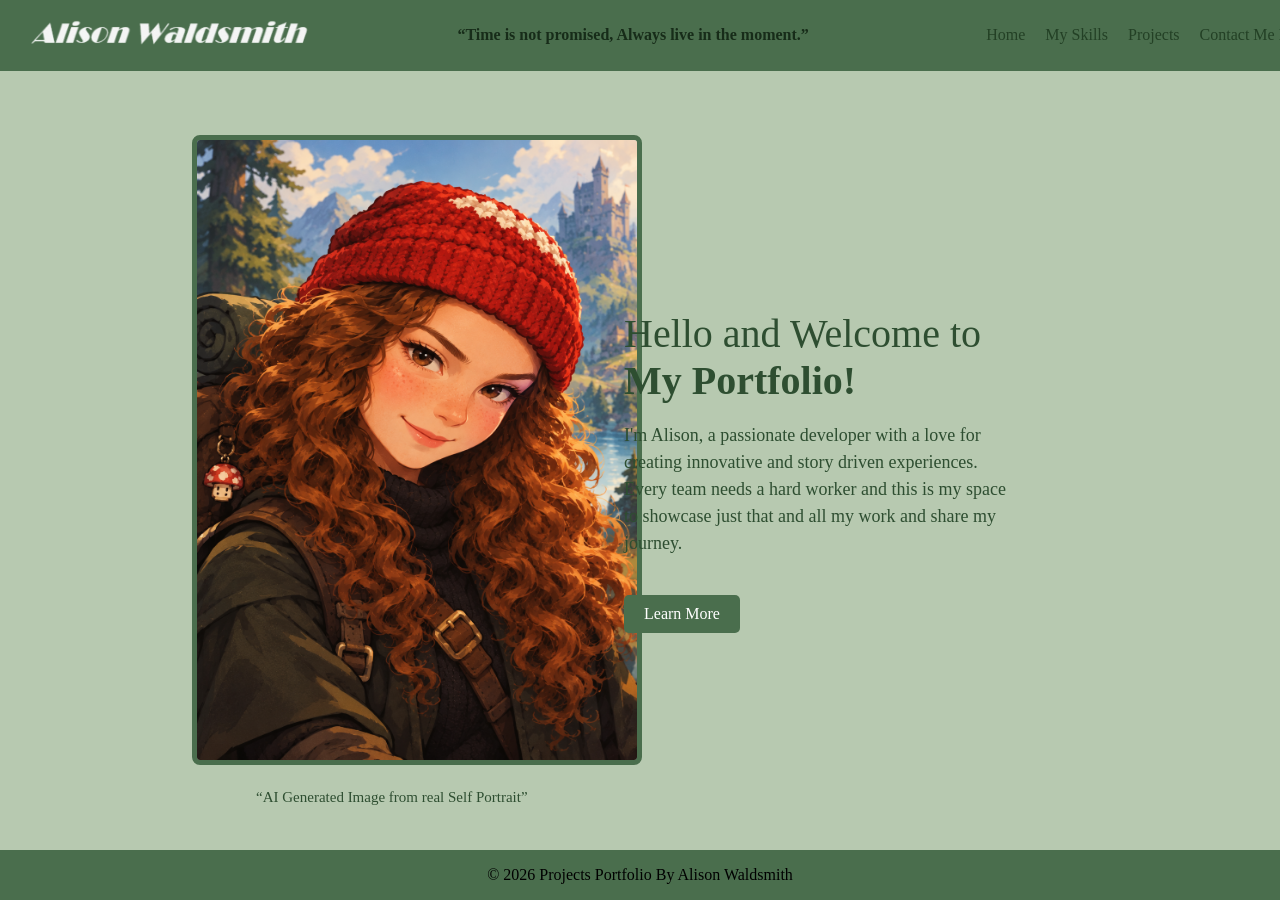
<file: index.html>
<!DOCTYPE html>
<html>
<head>
    <title>Portfolio - Home</title>
    <link rel="stylesheet" href="./css/app.css" />
    <script src="./js/app.js"></script>
</head>
<body>
    <header>
        <nav class="navbar">
            <a href="../Offical-Portfolio/index.html" class="logo">
                <img src="images\slidePics\MyName.png" alt="Logo" />
            </a>
            <b class="homeQuote"><q>Time is not promised, Always live in the moment.</q></b>
            <ul class="nav-links">
                <li><a href="../Offical-Portfolio/index.html">Home</a></li>
                <li><a href="../Offical-Portfolio/skills.html">My Skills</a></li>
                <li><a href="../Offical-Portfolio/projects.html">Projects</a></li>
                <li><a href="../Offical-Portfolio/about.html">Contact Me  Me</a></li>
            </ul>
        </nav>
    </header>
    <div class="collage">
        <!-- Self Portrait -->
        <div>
            <img class="HomePortrait" src="images/colagePics/placeholder4.png" alt="Self Portrait Image">
            <p class="disclaimer"><q>AI Generated Image from real Self Portrait</q></p>
        </div>
        <!-- Home Introduction -->
        <div class="homeIntro">
            <p class="homeIntroTitle">Hello and Welcome to <b>My Portfolio!</b></p>
            <p class="homeIntroBio">I'm Alison, a passionate developer with a love for creating innovative and story driven experiences. Every team needs a hard worker and this is my space to showcase just that and all my work and share my journey.</p> 
            <a class="homeIntroBtn" href="../Offical-Portfolio/skills.html">Learn More</a>       
        </div>
    </div>
    <p></p>
    <!-- <section class="homeSlides">

        <p id="slideCountDown"></p>
        <script>
            // Countdown
            let counter = 5;
            setInterval(function(){
                document.getElementById("slideCountDown").innerHTML = counter;
                counter--;
                if(counter < 0) counter = 5;
            }, 1000);
        </script>

        <img id="slidePicture" src="images/slidePics/hotFlower.jpeg" alt="SeeThrough Roses Image">

        <script>
            let pics = [
                "images/slidePics/pinkFlower.jpeg",
                "images/slidePics/snowMan.jpeg",
                "images/slidePics/sunFlower.jpeg",
                "images/slidePics/mariGold.jpeg",
                "images/slidePics/fallTree.jpeg",
                "images/slidePics/redFlower.jpeg",
                "images/slidePics/hotFlower.jpeg",
            ];

            let lastPicNum = -1;

            // Pick a random image immediately on page load
            function pickRandom() {
                let randomIndex = Math.floor(Math.random() * pics.length);
                // Ensure the same image is not picked twice in a row
                while (randomIndex === lastPicNum) {
                    randomIndex = Math.floor(Math.random() * pics.length);
                }
                lastPicNum = randomIndex;
                return pics[randomIndex];
            }

            // Set the first random image
            document.getElementById("slidePicture").src = pickRandom();

            // Change to a new random image every 6 seconds
            setInterval(function(){
                document.getElementById("slidePicture").src = pickRandom();
            }, 6000);
        </script>
    </section> -->
    <footer>
        <p>&copy; 2026 Projects Portfolio By Alison Waldsmith</p>
    </footer>
</body>
</html>

<!-- 
Commit and Push to GitHub
    *git add . (Add File to Repository)
    *git commit -m "name commit"  (Commit File)
    *git push  (Push Code to GitHub)
-->
</file>
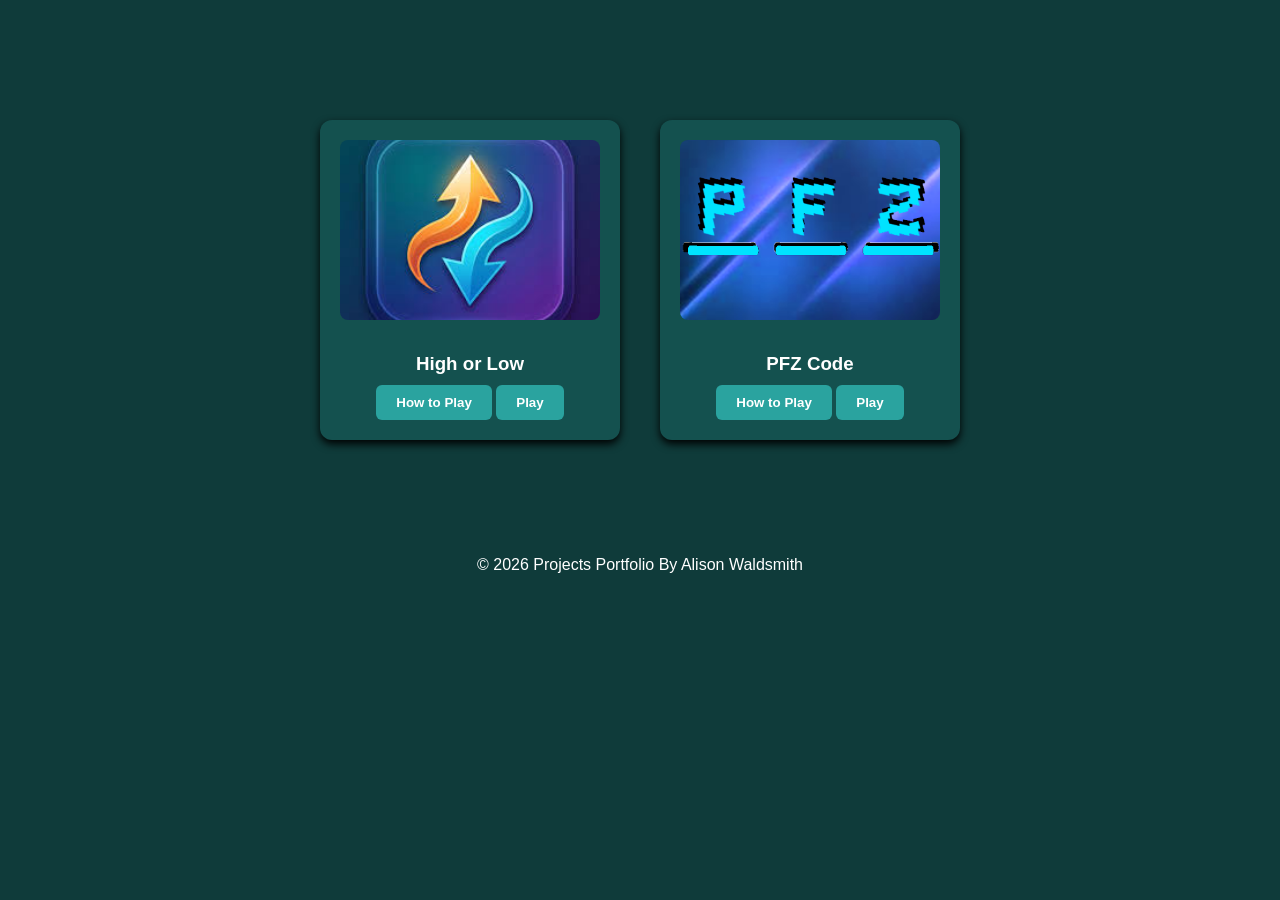
<file: OtherPojects/NumGuessGame/index.html>
<!DOCTYPE html>
<html>
<head>
    <link rel="stylesheet" href="./num.css" />
    <script src="./num.js"></script>
</head>
<body>
    <div class="GameOptions">
        <div class="GameOption1">
            <img src="./HLGame.jpg" alt="High or Low Game Pic" />
            <h3>High or Low</h3>
            <button onclick="showInstructions(0)">How to Play</button>
            <button onclick="startGame(0)">Play</button>
        </div>
        <div class="GameOption2">
            <img src="./PFZGame.png" alt="PFZ Game Pic" />
            <h3>PFZ Code</h3>
            <button onclick="showInstructions(1)">How to Play</button>
            <button onclick="startGame(1)">Play</button>
        </div>
    </div>
    <div class="GamePopUp">
        <p class="Instructions"></p>
        <button onclick="closePopUp('GamePopUp')">Close</button>
    </div>
    <footer>
        <p>&copy; 2026 Projects Portfolio By Alison Waldsmith</p>
    </footer>
</body>
</html>
</file>
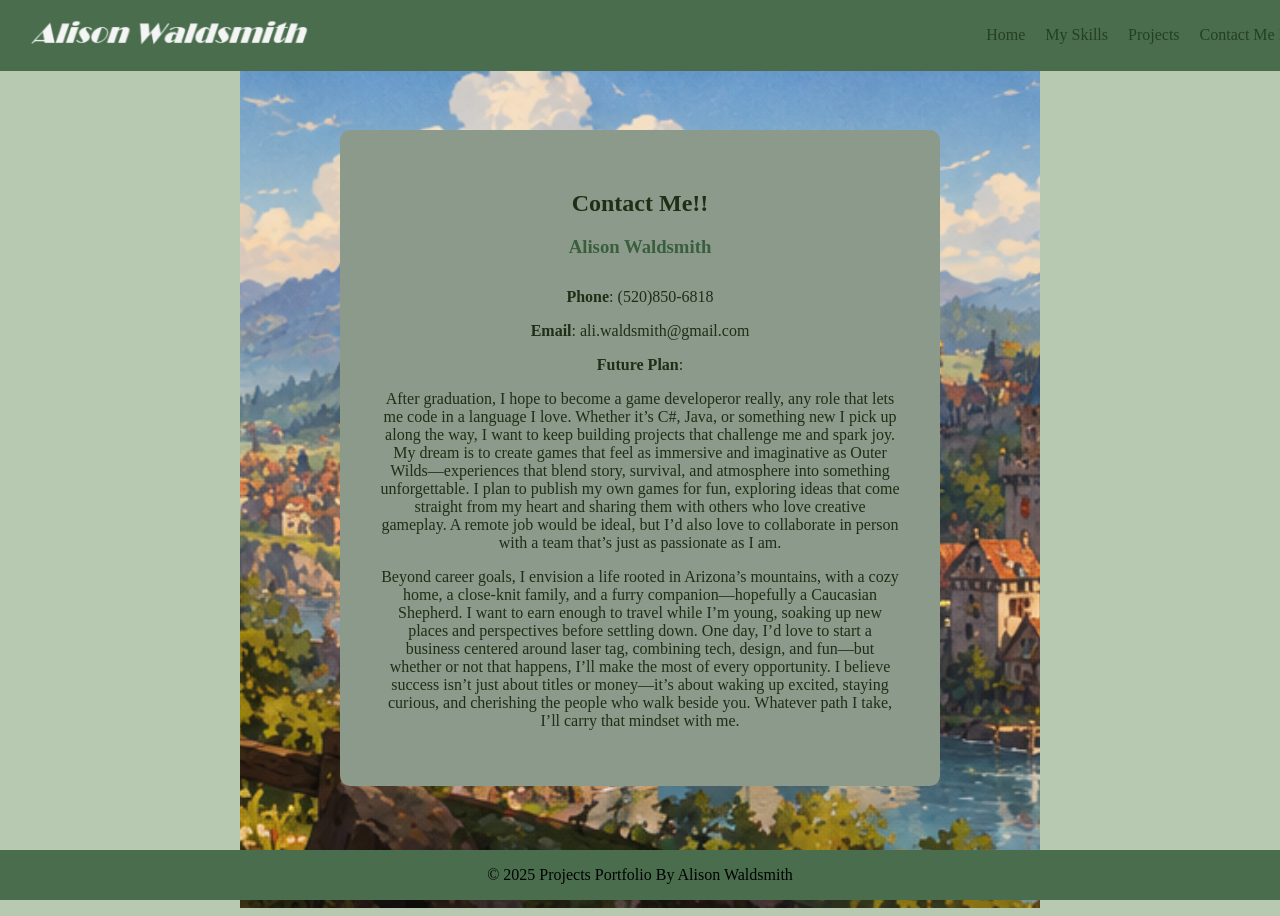
<file: about.html>
<!DOCTYPE html>
<html>
<head>
    <title>Portfolio - About Me</title>
    <link rel="stylesheet" href="./css/app.css" />
    <script src="./js/app.js"></script>
</head>
<body>
    <header>
        <nav class="navbar">
            <a href="../Offical-Portfolio/index.html" class="logo">
                <img src="images\slidePics\MyName.png" alt="Logo" />
            </a>
            <ul class="nav-links">
                <li><a href="../Offical-Portfolio/index.html">Home</a></li>
                <li><a href="../Offical-Portfolio/skills.html">My Skills</a></li>
                <li><a href="../Offical-Portfolio/projects.html">Projects</a></li>
                <li><a href="../Offical-Portfolio/about.html">Contact Me  Me</a></li>
            </ul>
        </nav>
    </header>
    <section class="aboutLayout">
        <div class="aboutBox">
            <div class="aboutBox2">
                <!-- TODO: How to contact me -->
                <h2>Contact Me!!</h2>
                <h3>Alison Waldsmith</h3>
                <p><b>Phone</b>: (520)850-6818</p>
                <p><b>Email</b>: ali.waldsmith@gmail.com</p>
                <p><b>Future Plan</b>: </p>
                <p>After graduation, I hope to become a game developeror really, 
                    any role that lets me code in a language I love. Whether it’s C#, 
                    Java, or something new I pick up along the way, I want to keep 
                    building projects that challenge me and spark joy. My dream is to 
                    create games that feel as immersive and imaginative as Outer 
                    Wilds—experiences that blend story, survival, and atmosphere into 
                    something unforgettable. I plan to publish my own games for fun, 
                    exploring ideas that come straight from my heart and sharing them 
                    with others who love creative gameplay. A remote job would be ideal, 
                    but I’d also love to collaborate in person with a team that’s just as 
                    passionate as I am.</p>

                <p>Beyond career goals, I envision a life rooted in Arizona’s mountains, 
                    with a cozy home, a close-knit family, and a furry companion—hopefully 
                    a Caucasian Shepherd. I want to earn enough to travel while I’m young, 
                    soaking up new places and perspectives before settling down. One day, 
                    I’d love to start a business centered around laser tag, combining tech, 
                    design, and fun—but whether or not that happens, I’ll make the most of 
                    every opportunity. I believe success isn’t just about titles or money—it’s 
                    about waking up excited, staying curious, and cherishing the people who 
                    walk beside you. Whatever path I take, I’ll carry that mindset with me. </p>
            </div> 
        </div>
    </section>
    <footer>
        <p>&copy; 2025 Projects Portfolio By Alison Waldsmith</p>
    </footer>
</body>
</html>
</file>
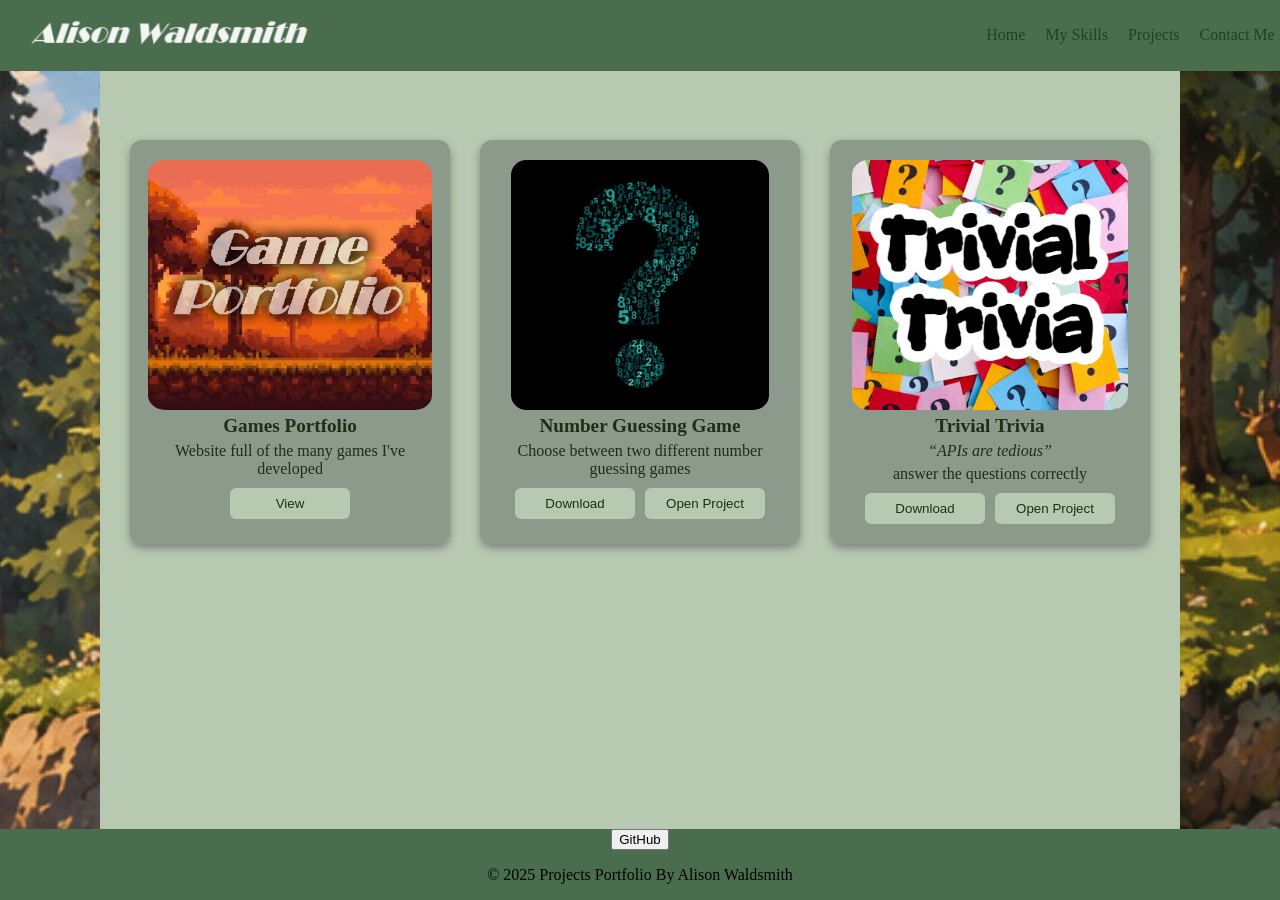
<file: projects.html>
<!DOCTYPE html>
<html>
<head>
    <title>Portfolio - Projects</title>
    <link rel="stylesheet" href="./css/app.css" />
    <script src="./js/app.js"></script>
</head>
<body>
    <header>
        <nav class="navbar">
            <a href="../Offical-Portfolio/index.html" class="logo">
                <img src="images\slidePics\MyName.png" alt="Logo" />
            </a>
            <ul class="nav-links">
                <li><a href="../Offical-Portfolio/index.html">Home</a></li>
                <li><a href="../Offical-Portfolio/skills.html">My Skills</a></li>
                <li><a href="../Offical-Portfolio/projects.html">Projects</a></li>
                <li><a href="../Offical-Portfolio/about.html">Contact Me  Me</a></li>
            </ul>
        </nav>
    </header>
    <div class="proImage left">
        <img src="images/L.png" alt="Forest Blossoms Image">
    </div>
    <div class="proImage right">
        <img src="images/R.png" alt="Forest Blossoms Image">
    </div>
    <proj class="ProjectDisplay">
        <!-- TODO: list some of my projects -->
        <div class="Project" id="Prog0">
            <div class="ProjectPic">
                <img class="ProPic" src="images/projectPics/GamePortfolioCL.png" alt="Project Picture" />
                <div class="ProWorks">Implemented</div>
            </div>
            <ul class="ProjectDetails">
                <label class="ProName">Games Portfolio</label>
                <label class="ProDescription">Website full of the many games I've developed</label>
            </ul>
            <div class="ProjectBtns">
                <!-- <button>Download</button> -->
                <button onclick="goTo('https://al-peep22.itch.io/')">View</button>
            </div>
        </div>
        <div class="Project" id="Prog1">
            <div class="ProjectPic">
                <img class="ProPic" src="images/projectPics/GuessTheNumber.png" alt="Project Picture" />
                <div class="ProWorks">Half Implemented</div>
            </div>
            <ul class="ProjectDetails">
                <label class="ProName">Number Guessing Game</label>
                <label class="ProDescription">Choose between two different number guessing games</label>
            </ul>
            <div class="ProjectBtns">
                <button onclick="downloadFile('OtherProjects/NumGuessGame/NumberGuessingGame.zip')">Download</button>
                <button onclick="goTo('./OtherProjects/NumGuessGame/index.html')">Open Project</button>
                <!-- `file:///c%3A/Neumont/Fall%202025/Offical-Portfolio/GuessNumberLab/index.html` -->
            </div>
        </div>
        <div class="Project" id="Prog2">
            <div class="ProjectPic">
                <img class="ProPic" src="images/projectPics/TivialTrivia.png" alt="Project Picture" />
                <div class="ProWorks">Half Implemented</div>
            </div>
            <ul class="ProjectDetails">
                <label class="ProName">Trivial Trivia</label>
                <label class="ProOpinion"><q>APIs are tedious</q></label>
                <label class="ProDescription">answer the questions correctly</label>
            </ul>
            <div class="ProjectBtns">
                <button onclick="downloadFile('./OtherProjects/TriviaGame/TrivialTrivia.zip')">Download</button>
                <button onclick="goTo('./OtherProjects/TriviaGame/index.html');">Open Project</button>
                <!-- `file:///c%3A/Neumont/Fall%202025/MTM282/Trivial_Trivia/index.html` -->
            </div>
        </div>
    </proj>
    <footer>
        <button onclick="goTo('https://github.com/Al-peep22')">GitHub</button>
        <p>&copy; 2025 Projects Portfolio By Alison Waldsmith</p>
    </footer>
</body>
</html>
</file>
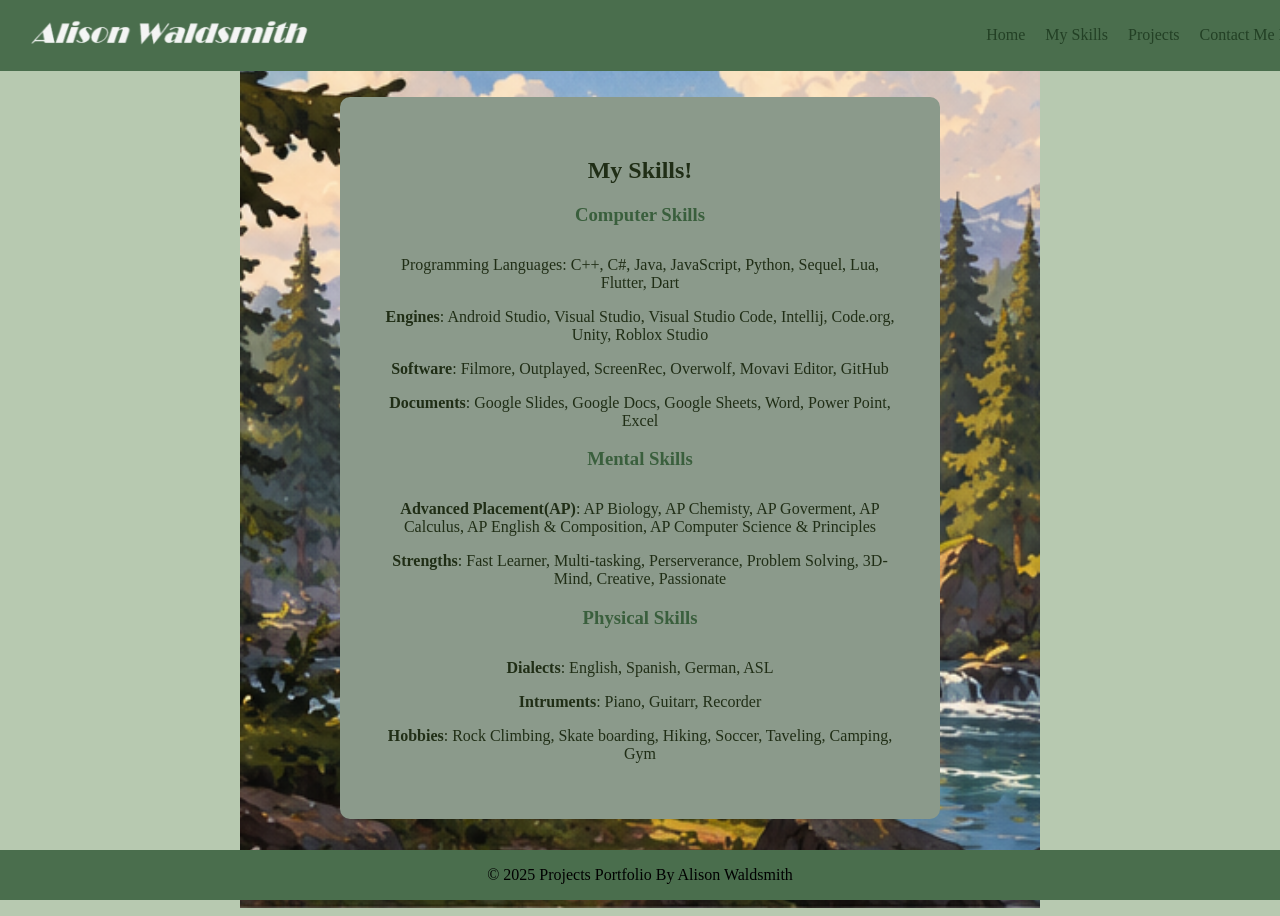
<file: skills.html>
<!DOCTYPE html>
<html>
<head>
    <title>Portfolio - Skills</title>
    <link rel="stylesheet" href="./css/app.css" />
    <script src="./js/app.js"></script>
</head>
<body>
    <header>
        <nav class="navbar">
            <a href="/" class="logo">
                <img src="images\slidePics\MyName.png" alt="Logo" />
            </a>
            <ul class="nav-links">
                <li><a href="../Offical-Portfolio/index.html">Home</a></li>
                <li><a href="../Offical-Portfolio/skills.html">My Skills</a></li>
                <li><a href="../Offical-Portfolio/projects.html">Projects</a></li>
                <li><a href="../Offical-Portfolio/about.html">Contact Me  Me</a></li>
            </ul>
        </nav>
    </header>
    <section class="skillsLayout">
        <div class="skillsBox">
            <div class="skillsBox2">
                <!-- TODO: Write my skills down -->
                <h2>My Skills!</h2>
                <h3>Computer Skills</h3>
                <p>Programming Languages: C++, C#, Java, JavaScript, Python, Sequel, Lua, Flutter, Dart</p>
                <p><b>Engines</b>: Android Studio, Visual Studio, Visual Studio Code, Intellij, Code.org, Unity, Roblox Studio</p>
                <p><b>Software</b>: Filmore, Outplayed, ScreenRec, Overwolf, Movavi Editor, GitHub</p>
                <p><b>Documents</b>: Google Slides, Google Docs, Google Sheets, Word, Power Point, Excel</p>
                <h3>Mental Skills</h3>
                <p><b>Advanced Placement(AP)</b>: AP Biology, AP Chemisty, AP Goverment, AP Calculus, AP English & Composition, AP Computer Science & Principles </p>
                <p><b>Strengths</b>: Fast Learner, Multi-tasking, Perserverance, Problem Solving, 3D-Mind, Creative, Passionate</p>
                <h3>Physical Skills</h3>
                <p><b>Dialects</b>: English, Spanish, German, ASL</p>
                <p><b>Intruments</b>: Piano, Guitarr, Recorder</p>
                <p><b>Hobbies</b>: Rock Climbing, Skate boarding, Hiking, Soccer, Taveling, Camping, Gym</p>

            </div> 
        </div>
    </section>
    <footer>
        <p>&copy; 2025 Projects Portfolio By Alison Waldsmith</p>
    </footer>
</body>
</html>
</file>
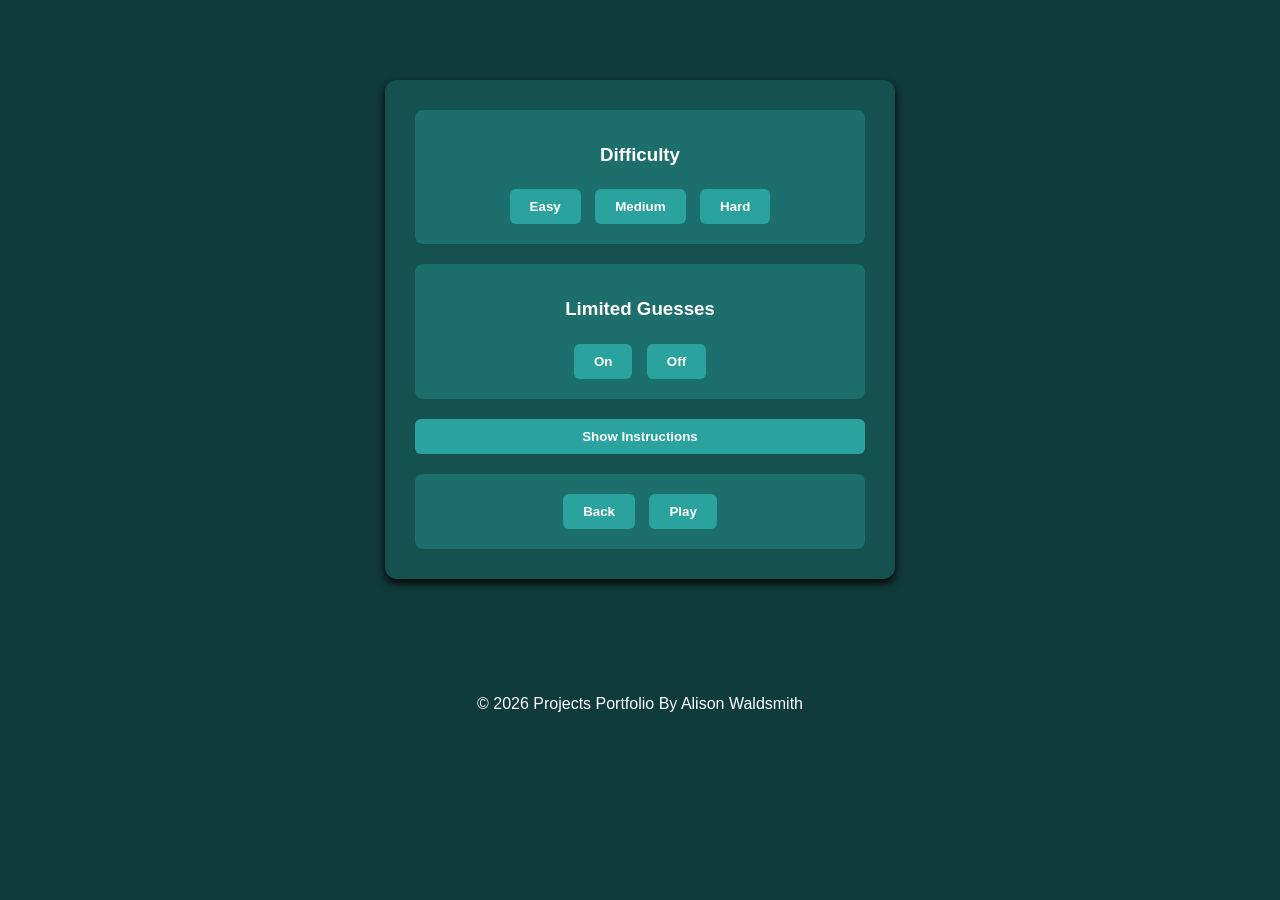
<file: OtherPojects/NumGuessGame/HighOrLow.html>
<!DOCTYPE html>
<html>
<head>
    <link rel="stylesheet" href="./num.css" />
    <script src="./num.js"></script>
</head>
<body>
    <div class="HLOptions">
        <div class="HLDifficulty">
            <!-- difficulty levels -->
            <h3>Difficulty</h3>
            <button onclick="setDifficulty('Easy')">Easy</button>
            <button onclick="setDifficulty('Medium')">Medium</button>
            <button onclick="setDifficulty('Hard')">Hard</button>
        </div>
        <div>
            <!-- limit guesses -->
            <h3>Limited Guesses</h3>
            <button onclick="setGuessLimit('On')">On</button>
            <button onclick="setGuessLimit('Off')">Off</button>
        </div>
        <button onclick="showInstructions(0)">Show Instructions</button>
        <div>
            <button onclick="goHome()">Back</button>
            <button onclick="startHLGame();">Play</button>
        </div>
    </div>
    <div class="HLGame">
        <div class="HLMenu">
            <button onclick="showInstructions(0)">Help</button>
            <button onclick="resetHLGame()">Reset</button>
            <button onclick="exitHLGame()">Exit</button>
        </div>
        <div class="HLGameDisplay">
            <p class="HLGameText">Guess a number between 1 and 100</p>
            <input type="number" id="HLGuessInput" placeholder="Enter your guess" />
            <button onclick="submitHLGuess()">Submit Guess</button>
            <p class="HLFeedback"></p>
        </div>
    </div>
    <div class="GamePopUp">
        <p class="Instructions"></p>
        <button onclick="closePopUp('GamePopUp')">Close</button>
    </div>
    <footer>
        <p>&copy; 2026 Projects Portfolio By Alison Waldsmith</p>
    </footer>
</body>
</html>
</file>
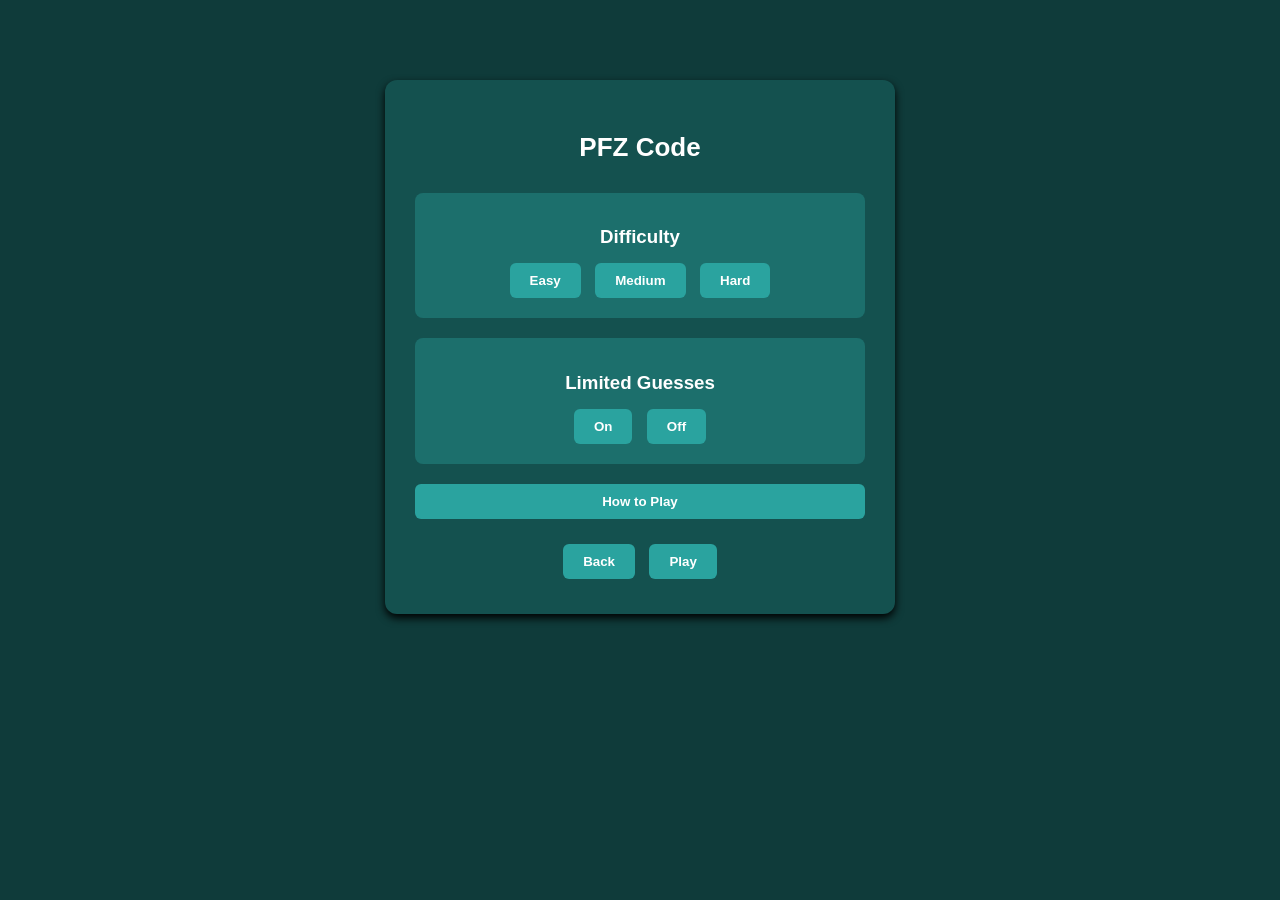
<file: OtherPojects/NumGuessGame/PFZCode.html>
<!DOCTYPE html>
<html>
<head>
    <link rel="stylesheet" href="./num.css" />
    <script src="./num.js"></script>
</head>
<body>
<div class="PFZOptions">
    <h2 class="PFZTitle">PFZ Code</h2>

    <!-- Difficulty Selection -->
    <div class="PFZDifficulty">
        <h3>Difficulty</h3>
        <button onclick="setDifficulty('Easy')">Easy</button>
        <button onclick="setDifficulty('Medium')">Medium</button>
        <button onclick="setDifficulty('Hard')">Hard</button>
    </div>

    <!-- Guess Limit Toggle -->
    <div class="PFZLimit">
        <h3>Limited Guesses</h3>
        <button onclick="setGuessLimit('On')">On</button>
        <button onclick="setGuessLimit('Off')">Off</button>
    </div>

    <!-- Instructions -->
    <button class="PFZInstructionsBtn" onclick="showInstructions(1)">How to Play</button>

    <!-- Navigation -->
    <div class="PFZNav">
        <button onclick="goHome()">Back</button>
        <button onclick="generatePFZCode();">Play</button>
    </div>
</div>

<!-- GAME SCREEN -->
<div class="PFZGame">
    <div class="PFZMenu">
        <button onclick="showInstructions(1)">Help</button>
        <button onclick="resetPFZGame()">Reset</button>
        <button onclick="goHome()">Exit</button>
    </div>

    <div class="PFZGameDisplay">
        <p class="PFZGameText">Enter your code guess:</p>
        <input type="text" id="PFZGuessInput" placeholder="Enter code" />
        <button onclick="submitPFZGuess()">Submit Guess</button>
        <p class="PFZFeedback"></p>
    </div>
</div>

<!-- POPUP -->
<div class="GamePopUp">
    <p class="Instructions"></p>
    <button onclick="closePopUp('GamePopUp')">Close</button>
</div>
</body>
</file>
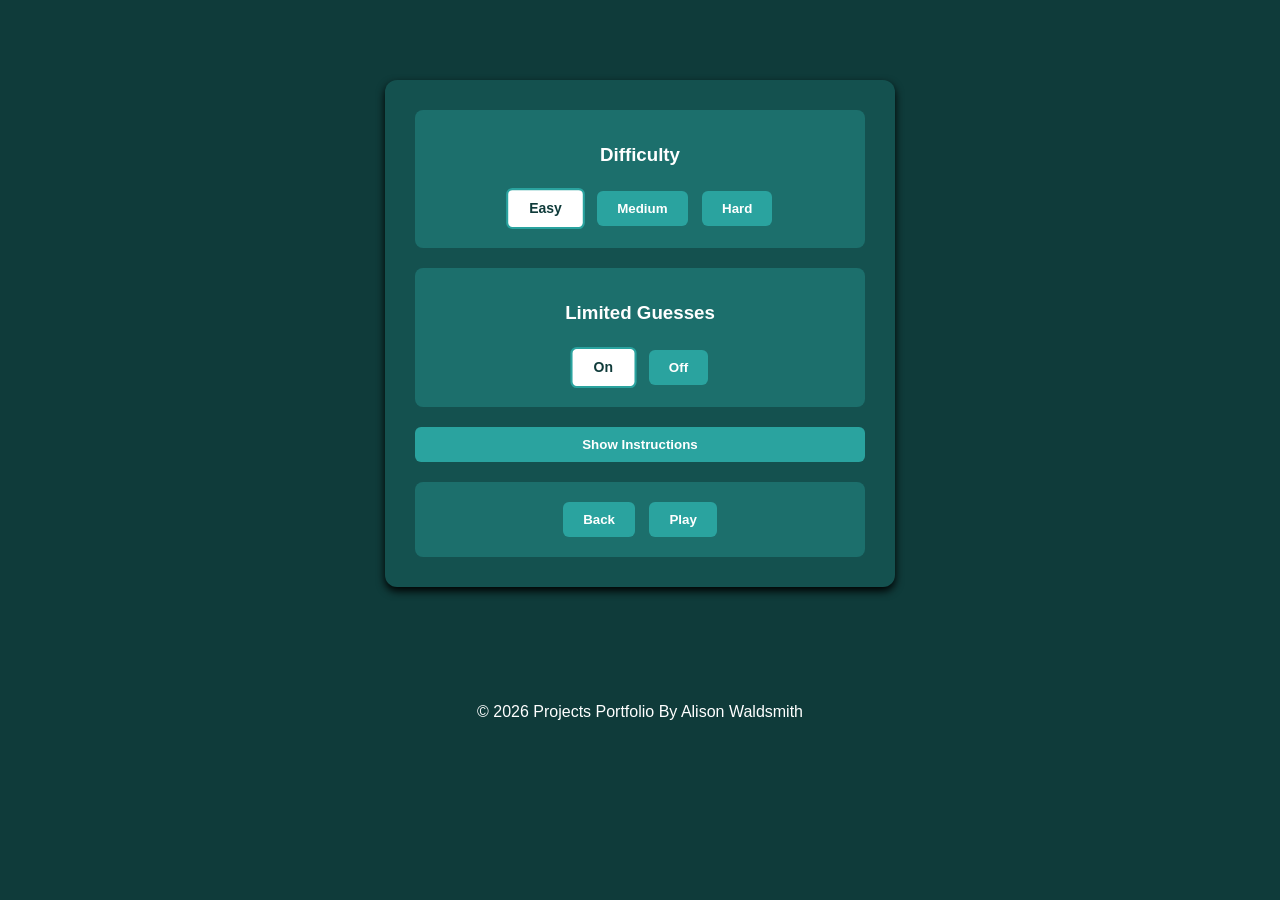
<file: OtherProjects/NumGuessGame/HighOrLow.html>
<!DOCTYPE html>
<html>
<head>
    <link rel="stylesheet" href="./num.css" />
    <script src="./num.js"></script>
</head>
<body>
    <div class="HLOptions">
        <div class="HLDifficulty">
            <!-- difficulty levels -->
            <h3>Difficulty</h3>
            <button id="diffEasy" onclick="selectDifficulty('Easy')">Easy</button>
            <button id="diffMedium" onclick="selectDifficulty('Medium')">Medium</button>
            <button id="diffHard" onclick="selectDifficulty('Hard')">Hard</button>
        </div>
        <div class="HLLimit">
            <!-- limit guesses -->
            <h3>Limited Guesses</h3>
            <button id="limitOn" onclick="selectGuessLimit('On')">On</button>
            <button id="limitOff" onclick="selectGuessLimit('Off')">Off</button>
        </div>
        <button onclick="showInstructions(0)">Show Instructions</button>
        <div>
            <button onclick="goHome()">Back</button>
            <button onclick="startHLGame();">Play</button>
        </div>
    </div>
    <div class="HLGame">
        <div class="HLMenu">
            <button onclick="showInstructions(0)">Help</button>
            <button onclick="resetHLGame()">Reset</button>
            <button onclick="exitHLGame()">Exit</button>
        </div>
        <div class="HLGameDisplay">
            <p class="HLGameText">Guess a number between 1 and 100</p>
            <input type="number" id="HLGuessInput" placeholder="Enter your guess" />
            <button onclick="submitHLGuess()">Submit Guess</button>
            <p class="HLFeedback"></p>
        </div>
    </div>
    <div class="GamePopUp">
        <p class="Instructions"></p>
        <button onclick="closePopUp('GamePopUp')">Close</button>
    </div>
    <footer>
        <p>&copy; 2026 Projects Portfolio By Alison Waldsmith</p>
    </footer>
</body>
</html>
</file>
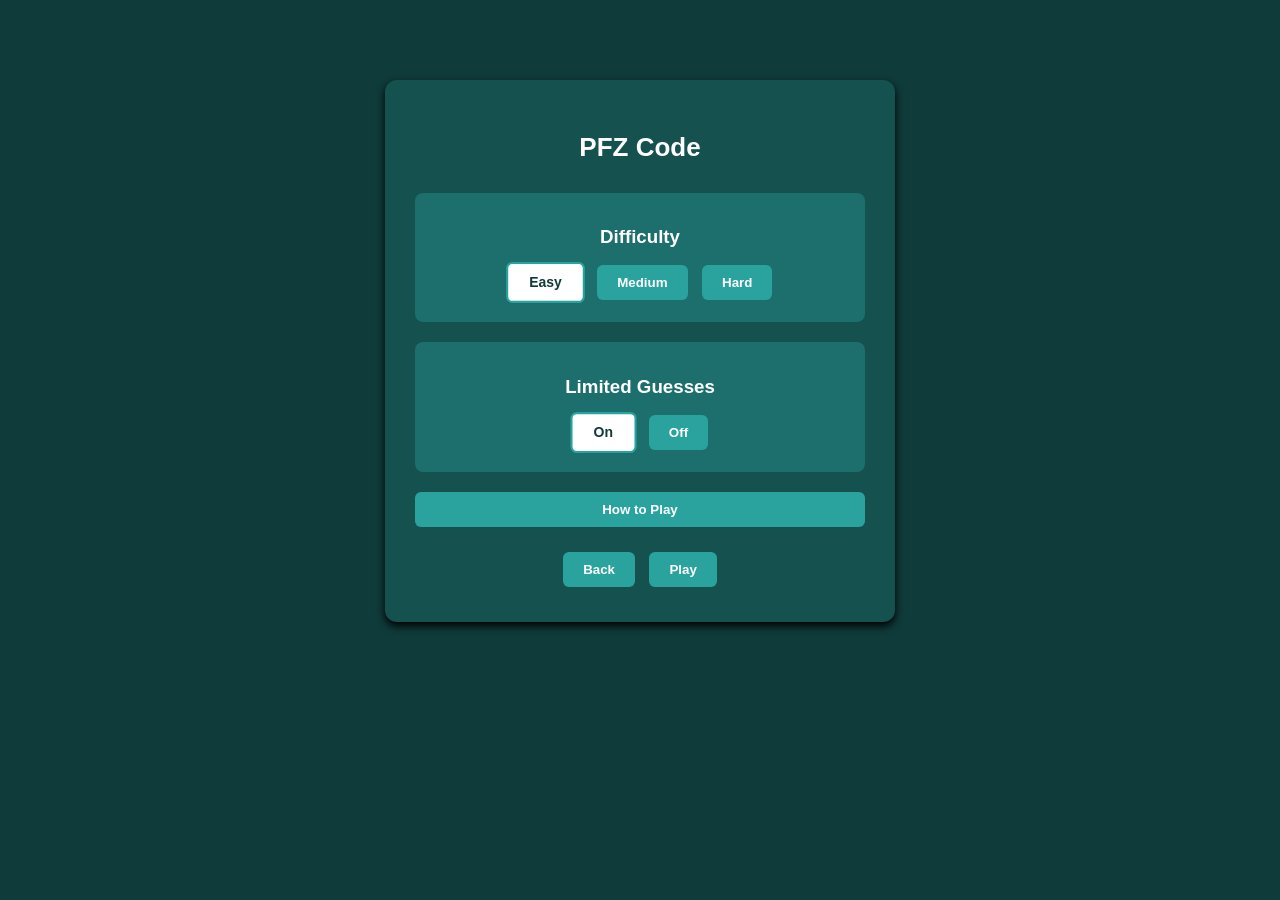
<file: OtherProjects/NumGuessGame/PFZCode.html>
<!DOCTYPE html>
<html>
<head>
    <link rel="stylesheet" href="./num.css" />
    <script src="./num.js"></script>
</head>
<body>
<div class="PFZOptions">
    <h2 class="PFZTitle">PFZ Code</h2>

    <!-- Difficulty Selection -->
    <div class="PFZDifficulty">
        <h3>Difficulty</h3>
        <button id="diffEasy" onclick="selectDifficulty('Easy')">Easy</button>
        <button id="diffMedium" onclick="selectDifficulty('Medium')">Medium</button>
        <button id="diffHard" onclick="selectDifficulty('Hard')">Hard</button>
    </div>

    <!-- Guess Limit Toggle -->
    <div class="PFZLimit">
        <h3>Limited Guesses</h3>
        <button id="limitOn" onclick="selectGuessLimit('On')">On</button>
        <button id="limitOff" onclick="selectGuessLimit('Off')">Off</button>
    </div>

    <!-- Instructions -->
    <button class="PFZInstructionsBtn" onclick="showInstructions(1)">How to Play</button>

    <!-- Navigation -->
    <div class="PFZNav">
        <button onclick="goHome()">Back</button>
        <button onclick="generatePFZCode();">Play</button>
    </div>
</div>

<!-- GAME SCREEN -->
<div class="PFZGame">
    <div class="PFZMenu">
        <button onclick="showInstructions(1)">Help</button>
        <button onclick="resetPFZGame()">Reset</button>
        <button onclick="goHome()">Exit</button>
    </div>

    <div class="PFZGameDisplay">
        <p class="PFZGameText">Enter your code guess:</p>
        <input type="text" id="PFZGuessInput" placeholder="Enter code" />
        <button onclick="submitPFZGuess()">Submit Guess</button>
        <p class="PFZFeedback"></p>
    </div>
</div>

<!-- POPUP -->
<div class="GamePopUp">
    <p class="Instructions"></p>
    <button onclick="closePopUp('GamePopUp')">Close</button>
</div>
</body>
</file>
<file: css/app.css>
/* =========================================================
   HEADER STUFF
   ========================================================= */

/* -------------------Palette Stuff------------------- */
:root{
    --green1: #B7C9B0;
    --green2: #8B9A8B;
    --green3: #4A6E4D;
    --green4: #2e4e31;
    --gray1  : #D9D9D9;
    --gray2  : #A7A8AA;
    --GRAY3  : #8b8888;
    --gray4  : #4c4c4c;
    --black  : #000000;
    --white  : #ffffff;
    --text  : #202e16;
}

/* -------------------Header Stuff------------------- */

/* HEADER */
ul {
    list-style: none;
    margin: 0;
}

body {
    background-color: var(--green1);
}

footer {
    text-align: center;
}

/* HEADER NAV BAR */
.navbar {
    position: fixed;
    top: 0;
    left: 0;
    width: 100%;
    display: flex;
    align-items: center;
    justify-content: space-between;
    padding: 10px 20px;
    background-color: var(--green3);
    z-index: 999;
}

/* NAVIGATION */
.nav-links {
    display: flex;
    gap: 20px;
}

/* LINK DESIGN 1 */
.nav-links a {
    text-decoration: none;
    color: #234025;
    font-weight: 500;
}

.homeQuote{
    color: #172c19;
    right: 50%;
    font-size: fit-content;
}

/* LINK DESIGN 2 */
.nav-links a:hover {
    color: var(--white);
    transition: transform 0.3s ease;
}

/* LOGO */
.logo img {
    Width: 300px;
    cursor: pointer;
}

/* FOOTER */
footer {
    position: fixed;
    bottom: 0;
    left: 0;
    width: 100%;
    text-align: center;
    background-color: var(--green3);
    z-index: 1000;
}



/* =========================================================
   HOME PAGE STUFF
   ========================================================= */

/* HOME SECTION */
.homeQuote {
    display: block;
    padding: 0 10px;
    max-width: 800px;
    margin: 0 auto;
}

.homeQuote h1 {
    padding-top: 90px;
    font-size: 20px;
    white-space: nowrap;
    text-align: center;
    margin: 30px auto 10px;
    overflow: visible;
}

/* HOME IMAGE */
.collage img {
    position: fixed;
    pointer-events: none;
    z-index: -1;
    border-radius: 8px;
}

.HomePortrait {
    width: 440px;
    height: 620px;
    top: 15%;
    left: 15%;
    border: 5px solid var(--green3);
}

.disclaimer {
    position: fixed;
    top: 86%;
    left: 20%;
    font-size: 15px;
    color: var(--green4);
}

.homeIntro {
    position: fixed;
    top: 30%;        
    right: 20%;       
    width: 400px;  
    color: var(--green4);
}

.homeIntroTitle {
    font-size: 40px;
    margin-bottom: 10px;
}

.homeIntroBio {
    font-size: 18px;
    line-height: 1.5;
}

.homeIntroBtn {
    display: inline-block;
    padding: 10px 20px;
    background-color: var(--green3);
    color: var(--white);
    text-decoration: none;
    border-radius: 5px;
    margin-top: 20px;
    transition: background-color 0.3s ease;
}


/* TOP RIGHT OF WIDE */
.img-square-1 {
    width: 200px;
    top: 120px;
    right: 5%;
}

/* HIGHER RIGHT OF SQUARE */
.img-square-2 {
    width: 200px;
    top: 40%;
    right: 20%;
    z-index: -1;
}

/* LOWER RIGHT OF THAT */
.img-square-3 {
    width: 200px;
    top: 580px;
    right: 2%;
}

/* HOME SLIDES */
.homeSlides img {
    display: block;
    margin: 0 auto;
    max-width: 100%;
    height: 100%;
    object-fit: cover;
    text-align: center;
}

#slideCountDown{
    text-align: center;
}

#slidePicture {
    width: 250px;
    height: 250px;
    object-fit: cover;
    border-radius: 8px;
}


/* =========================================================
   SKILLS SECTION STUFF
   ========================================================= */

.skillsLayout {
    position: relative;
    width: 100vw;
    height: 100vh;
    display: flex;
    justify-content: center;
    align-items: center;
    padding: 100px;
    box-sizing: border-box;
    background-image: url("../images/riverCL.png");
    background-size: cover;
    background-position: center;
    background-repeat: no-repeat;
    color: var(--text);
}

.skillsBox {
    width: 100%;
    max-width: 800px;
    background-color: var(--green2);
    color: var(--text);
    padding: 40px;
    box-sizing: border-box;
    text-align: center;
    border-radius: 10px;
}


/* =========================================================
   PROJECTS SECTION STUFF
   ========================================================= */

.ProjectDisplay {
    display: flex;
    flex-wrap: wrap;
    justify-content: center;
    gap: 30px;
    margin-top: 100px;
    padding-left: 115px;
    padding-right: 115px;
    padding-top: 40px;
    padding-bottom: 40px;
    box-sizing: border-box;
}

.Project {
    background-color: var(--green2);
    border-radius: 12px;
    padding: 20px;
    width: 280px;
    box-shadow: 0 4px 8px gray;
    text-align: center;
    transition: transform 0.3s ease;
}

.ProjectDetails {
    display: flex;
    flex-direction: column;
    align-items: center;
    gap: 5px;
    margin-bottom: 10px;
    padding: 0;
    list-style: none;
}

.ProName {
    font-size: 1.2em;
    font-weight: bold;
    color: var(--text);
    padding-top: 5px;
}

.ProOpinion {
    font-style: italic;
    color: var(--text);
}

.ProDescription {
    font-size: 1em;
    color: var(--text);
}

.ProjectBtns {
    display: flex;
    justify-content: center;
    gap: 10px;
    margin-top: 10px;
}

.ProjectBtns button {
    padding: 8px 14px;
    background-color: var(--green1);
    color: var(--text);
    border: none;
    border-radius: 6px;
    font-weight: 500;
    transition: background-color 0.3s ease;
    width: 120px;
}

.ProjectBtns button:hover {
    background-color: var(--green3);
    transform: scale(1.03);
}

/* PROJECT IMAGE */
.proImage {
    position: fixed;
    z-index: -1;
    top: 0;
    bottom: 0;
    pointer-events: none;
    width: 100px;
    overflow: hidden;
}

.proImage img{
    height: 100%;
    width: 100%;
    object-fit:cover;
}

.proImage.left{
    left: 0;
    padding-left: 0px;
}

.proImage.right {
    right: 0;
    padding-right: 0px;
}

/* MJ IMAGES */
.ProjectPic {
    position: relative;
    height: 250px;
    display: flex;
    align-items: center;
    justify-content: center;
}

.ProPic {
    height: 250px;
    border-radius: 6%;
    transition: opacity 0.3s ease;
    position: absolute;
}

.ProWorks {
    display: flex;
    align-items: center;
    justify-content: center;
    height: 250px;
    width: 100%;
    font-size: x-large;
    font-weight: bold;
    color: #234025;
    opacity: 0;
    transition: opacity 0.3s ease;
    position: absolute;
}

.ProjectPic:hover .ProPic {
    opacity: 0;
}

.ProjectPic:hover .ProWorks {
    opacity: 1;
}


/* =========================================================
   ABOUT ME SECTION STUFF
   ========================================================= */

.aboutLayout {
    position: relative;
    width: 100vw;
    height: 100vh;
    display: flex;
    justify-content: center;
    align-items: center;
    padding: 100px;
    box-sizing: border-box;
    background-image: url("../images/castleCL.png");
    background-size: cover;
    background-position: center;
    background-repeat: no-repeat;
    color: var(--text);
}

.aboutBox {
    width: 100%;
    max-width: 800px;
    background-color: var(--green2);
    color: var(--text);
    padding: 40px;
    box-sizing: border-box;
    text-align: center;
    border-radius: 10px;
}


/* =========================================================
   ORDER FORM STUFF
   ========================================================= */

section {
    max-width: 800px;
    margin: 0 auto;
}

.form-submit {
    display: flex;
    justify-content: center;
    margin-top: 10px;
}

section h1 {
    text-align: center;
    color: #234025;
    margin-bottom: 10px;
}

section h3 {
    text-align: center;
    color: #3a5f3d;
    margin-bottom: 30px;
}

/* FORM LAYOUT */
form {
    display: flex;
    flex-direction: column;
    gap: 20px;
    width: 100%;
}

/* FORM ROWS */
form div {
    display: flex;
    align-items: center;
    gap: 20px;
    width: 100%;
}

/* LABELS */
form label {
    min-width: 140px;
    font-weight: bold;
    color: #234025;
}

/* INPUTS */
form input {
    flex: 1;
    width: 100%;
    padding: 10px;
    border: 2px solid #25932f;
    border-radius: 6px;
    font-size: 1em;
    background-color: #f0fff2;
}

/* SUBMIT */
form button[type="submit"] {
    align-self: center;
    padding: 10px 20px;
    background-color: #25932f;
    color: white;
    border: none;
    border-radius: 6px;
    font-weight: bold;
    font-size: 1em;
    cursor: pointer;
    transition: background-color 0.3s ease;
}

form button[type="submit"]:hover {
    background-color: #1e7a27;
}


/* =========================================================
   RESPONSIVE STUFF
   ========================================================= */

@media (max-width: 729px) {
    .ProjectDisplay {
        padding-left: 20px;
        padding-right: 20px;
    }

    .ProjectsLayout {
        padding-left: 20px;
        padding-right: 20px;
    }

    .proImage {
        /* display: none; */
    }
}
</file>
<file: OtherPojects/NumGuessGame/num.css>
/* ================================
   GLOBAL STYLES
================================ */

:root {
    --teal-dark: #0f3b3a;
    --teal-mid: #14514f;
    --teal-light: #1c6f6c;
    --teal-bright: #2aa39f;
    --white: #ffffff;
}

body {
    font-family: Arial, sans-serif;
    background-color: var(--teal-dark);
    margin: 0;
    padding: 0;
    color: var(--white);
}

/* Shared Button Style */
button {
    padding: 10px 20px;
    background-color: var(--teal-bright);
    color: var(--white);
    border: none;
    border-radius: 6px;
    cursor: pointer;
    font-weight: 600;
    transition: 0.3s ease;
}

button:hover {
    background-color: var(--white);
    color: var(--teal-dark);
    transform: scale(1.03);
}

/* Shared Card Style */
.GameCard {
    background-color: var(--teal-mid);
    padding: 20px;
    border-radius: 10px;
    box-shadow: 0 4px 8px black;
    text-align: center;
}

/* ================================
   MAIN MENU (GameOptions)
================================ */

.GameOptions {
    display: flex;
    justify-content: center;
    gap: 40px;
    padding: 40px;
    margin-top: 80px;
}

.GameOption1, .GameOption2 {
    background-color: var(--teal-mid);
    padding: 20px;
    width: 260px;
    border-radius: 12px;
    text-align: center;
    box-shadow: 0 4px 8px black;
}

.GameOption1 img,
.GameOption2 img {
    width: 100%;
    height: 180px;
    object-fit: cover;
    border-radius: 8px;
    margin-bottom: 10px;
}

.GameOption1 h3,
.GameOption2 h3 {
    color: var(--white);
    margin-bottom: 10px;
}

/* ================================
   POPUP WINDOW
================================ */

.GamePopUp {
    display: none;
    position: fixed;
    top: 25%;
    left: 50%;
    transform: translateX(-50%);
    background-color: var(--teal-light); /* NOT transparent */
    padding: 25px;
    width: 320px;
    border-radius: 10px;
    text-align: center;
    box-shadow: 0 4px 12px black;
}

.GamePopUp p {
    margin-bottom: 15px;
    color: var(--white);
}

/* ================================
   HIGH OR LOW OPTIONS SCREEN
================================ */

.HLOptions {
    display: flex;
    flex-direction: column;
    gap: 20px;
    max-width: 450px;
    margin: 80px auto;
    padding: 30px;
    background-color: var(--teal-mid);
    border-radius: 12px;
    text-align: center;
    box-shadow: 0 4px 8px black;
}

.HLDifficulty, .HLOptions > div {
    background-color: var(--teal-light);
    padding: 15px;
    border-radius: 8px;
}

.HLDifficulty button,
.HLOptions > div button {
    margin: 5px;
}

/* ================================
   HIGH OR LOW GAME SCREEN
================================ */

.HLGame {
    display: none;
    flex-direction: column;
    gap: 20px;
    max-width: 450px;
    margin: 80px auto;
    padding: 30px;
    background-color: var(--teal-mid);
    border-radius: 12px;
    text-align: center;
    box-shadow: 0 4px 8px black;
}

.HLMenu {
    display: flex;
    justify-content: space-between;
}

.HLMenu button {
    width: 30%;
}

.HLGameText {
    font-size: 20px;
    color: var(--white);
    margin-bottom: 10px;
}

#HLGuessInput {
    width: 80%;
    padding: 10px;
    border: 2px solid var(--teal-bright);
    border-radius: 6px;
    margin-bottom: 10px;
    background-color: var(--white);
    color: var(--teal-dark);
}

.HLFeedback {
    margin-top: 10px;
    font-size: 18px;
    color: var(--white);
}

/* ================================
   PFZ OPTIONS SCREEN
================================ */

.PFZOptions {
    display: flex;
    flex-direction: column;
    gap: 20px;
    max-width: 450px;
    margin: 80px auto;
    padding: 30px;
    background-color: var(--teal-mid);
    border-radius: 12px;
    text-align: center;
    box-shadow: 0 4px 8px black;
}

.PFZOptions h2 {
    color: var(--white);
    font-size: 26px;
    margin-bottom: 10px;
}

.PFZDifficulty, .PFZLimit {
    background-color: var(--teal-light);
    padding: 15px;
    border-radius: 8px;
}

.PFZDifficulty h3,
.PFZLimit h3 {
    color: var(--white);
    margin-bottom: 10px;
}

.PFZDifficulty button,
.PFZLimit button {
    margin: 5px;
}

.PFZNav button {
    margin: 5px;
}

/* ================================
   PFZ GAME SCREEN
================================ */

.PFZGame {
    display: none;
    flex-direction: column;
    gap: 20px;
    max-width: 450px;
    margin: 80px auto;
    padding: 30px;
    background-color: var(--teal-mid);
    border-radius: 12px;
    text-align: center;
    box-shadow: 0 4px 8px black;
}

.PFZMenu {
    display: flex;
    justify-content: space-between;
}

.PFZMenu button {
    width: 30%;
}

.PFZGameText {
    font-size: 20px;
    color: var(--white);
    margin-bottom: 10px;
}

#PFZGuessInput {
    width: 80%;
    padding: 10px;
    border: 2px solid var(--teal-bright);
    border-radius: 6px;
    margin-bottom: 10px;
    background-color: var(--white);
    color: var(--teal-dark);
}

.PFZFeedback {
    margin-top: 10px;
    font-size: 18px;
    color: var(--white);
}

/* ================================
   FOOTER
================================ */

footer {
    text-align: center;
    margin-top: 40px;
    padding: 20px;
    color: var(--white);
}
</file>
<file: OtherProjects/NumGuessGame/num.css>
/* ================================
   GLOBAL STYLES
================================ */

:root {
    --teal-dark: #0f3b3a;
    --teal-mid: #14514f;
    --teal-light: #1c6f6c;
    --teal-bright: #2aa39f;
    --white: #ffffff;
}

body {
    font-family: Arial, sans-serif;
    background-color: var(--teal-dark);
    margin: 0;
    padding: 0;
    color: var(--white);
}

/* Shared Button Style */
button {
    padding: 10px 20px;
    background-color: var(--teal-bright);
    color: var(--white);
    border: none;
    border-radius: 6px;
    cursor: pointer;
    font-weight: 600;
    transition: 0.3s ease;
}

button:hover {
    background-color: var(--white);
    color: var(--teal-dark);
    transform: scale(1.03);
}

/* Shared Card Style */
.GameCard {
    background-color: var(--teal-mid);
    padding: 20px;
    border-radius: 10px;
    box-shadow: 0 4px 8px black;
    text-align: center;
}

/* ================================
   MAIN MENU (GameOptions)
================================ */

.GameOptions {
    display: flex;
    justify-content: center;
    gap: 40px;
    padding: 40px;
    margin-top: 80px;
}

.GameOption1, .GameOption2 {
    background-color: var(--teal-mid);
    padding: 20px;
    width: 260px;
    border-radius: 12px;
    text-align: center;
    box-shadow: 0 4px 8px black;
}

.GameOption1 img,
.GameOption2 img {
    width: 100%;
    height: 180px;
    object-fit: cover;
    border-radius: 8px;
    margin-bottom: 10px;
}

.GameOption1 h3,
.GameOption2 h3 {
    color: var(--white);
    margin-bottom: 10px;
}

/* ================================
   POPUP WINDOW
================================ */

.GamePopUp {
    display: none;
    position: fixed;
    top: 25%;
    left: 50%;
    transform: translateX(-50%);
    background-color: var(--teal-light); /* NOT transparent */
    padding: 25px;
    width: 320px;
    border-radius: 10px;
    text-align: center;
    box-shadow: 0 4px 12px black;
}

.GamePopUp p {
    margin-bottom: 15px;
    color: var(--white);
}

/* ================================
   HIGH OR LOW OPTIONS SCREEN
================================ */

.HLOptions {
    display: flex;
    flex-direction: column;
    gap: 20px;
    max-width: 450px;
    margin: 80px auto;
    padding: 30px;
    background-color: var(--teal-mid);
    border-radius: 12px;
    text-align: center;
    box-shadow: 0 4px 8px black;
}

.HLDifficulty, .HLOptions > div {
    background-color: var(--teal-light);
    padding: 15px;
    border-radius: 8px;
}

.HLDifficulty button,
.HLOptions > div button {
    margin: 5px;
}

/* ================================
   HIGH OR LOW GAME SCREEN
================================ */

.HLGame {
    display: none;
    flex-direction: column;
    gap: 20px;
    max-width: 450px;
    margin: 80px auto;
    padding: 30px;
    background-color: var(--teal-mid);
    border-radius: 12px;
    text-align: center;
    box-shadow: 0 4px 8px black;
}

.HLMenu {
    display: flex;
    justify-content: space-between;
}

.HLMenu button {
    width: 30%;
}

.HLGameText {
    font-size: 20px;
    color: var(--white);
    margin-bottom: 10px;
}

#HLGuessInput {
    width: 80%;
    padding: 10px;
    border: 2px solid var(--teal-bright);
    border-radius: 6px;
    margin-bottom: 10px;
    background-color: var(--white);
    color: var(--teal-dark);
}

.HLFeedback {
    margin-top: 10px;
    font-size: 18px;
    color: var(--white);
}

/* ================================
   PFZ OPTIONS SCREEN
================================ */

.PFZOptions {
    display: flex;
    flex-direction: column;
    gap: 20px;
    max-width: 450px;
    margin: 80px auto;
    padding: 30px;
    background-color: var(--teal-mid);
    border-radius: 12px;
    text-align: center;
    box-shadow: 0 4px 8px black;
}

.PFZOptions h2 {
    color: var(--white);
    font-size: 26px;
    margin-bottom: 10px;
}

.PFZDifficulty, .PFZLimit {
    background-color: var(--teal-light);
    padding: 15px;
    border-radius: 8px;
}

.PFZDifficulty h3,
.PFZLimit h3 {
    color: var(--white);
    margin-bottom: 10px;
}

.PFZDifficulty button,
.PFZLimit button {
    margin: 5px;
}

.PFZNav button {
    margin: 5px;
}

/* ================================
   PFZ GAME SCREEN
================================ */

.PFZGame {
    display: none;
    flex-direction: column;
    gap: 20px;
    max-width: 450px;
    margin: 80px auto;
    padding: 30px;
    background-color: var(--teal-mid);
    border-radius: 12px;
    text-align: center;
    box-shadow: 0 4px 8px black;
}

.PFZMenu {
    display: flex;
    justify-content: space-between;
}

.PFZMenu button {
    width: 30%;
}

.PFZGameText {
    font-size: 20px;
    color: var(--white);
    margin-bottom: 10px;
}

#PFZGuessInput {
    width: 80%;
    padding: 10px;
    border: 2px solid var(--teal-bright);
    border-radius: 6px;
    margin-bottom: 10px;
    background-color: var(--white);
    color: var(--teal-dark);
}

.PFZFeedback {
    margin-top: 10px;
    font-size: 18px;
    color: var(--white);
}

/* ================================
   FOOTER
================================ */

footer {
    text-align: center;
    margin-top: 40px;
    padding: 20px;
    color: var(--white);
}

/* RADIO-BUTTON STYLE SELECTED STATE */
button.selected {
    background-color: var(--white);
    color: var(--teal-dark);
    border: 2px solid var(--teal-bright);
    transform: scale(1.05);
}
</file>
